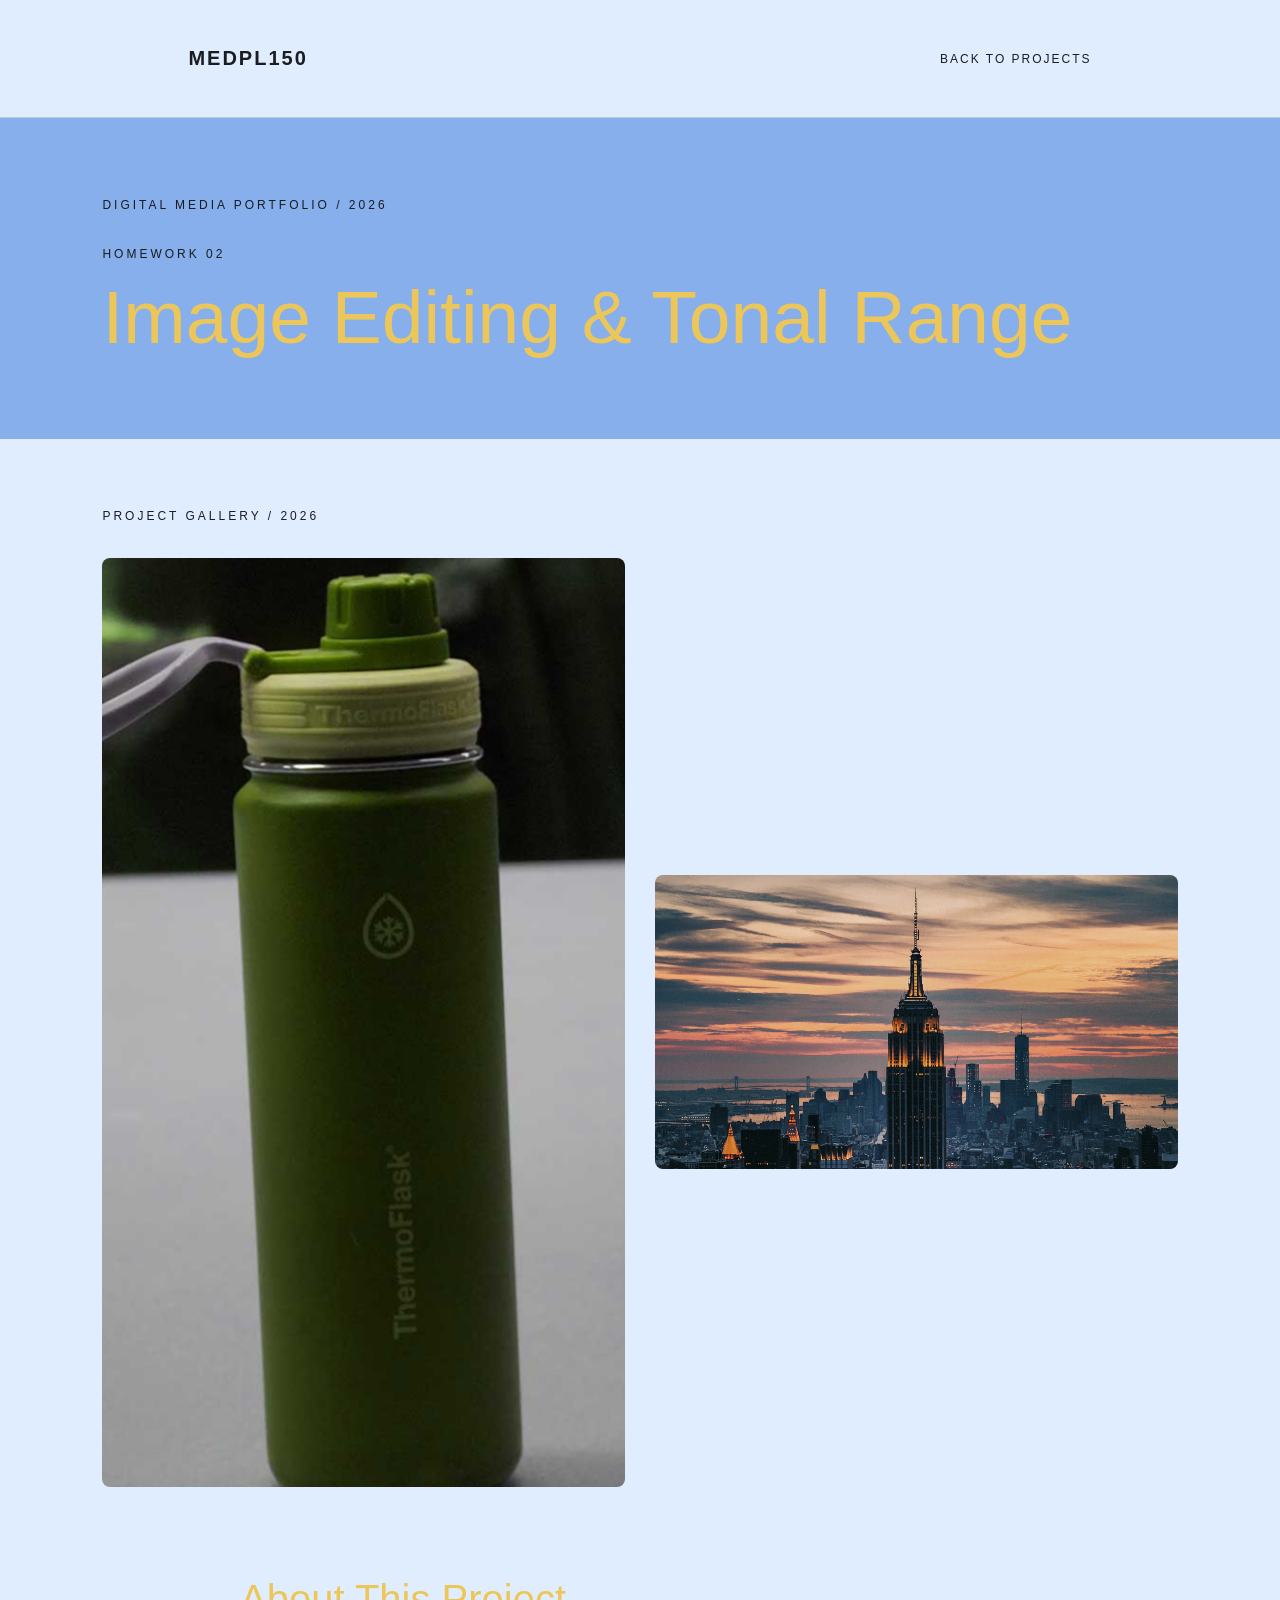
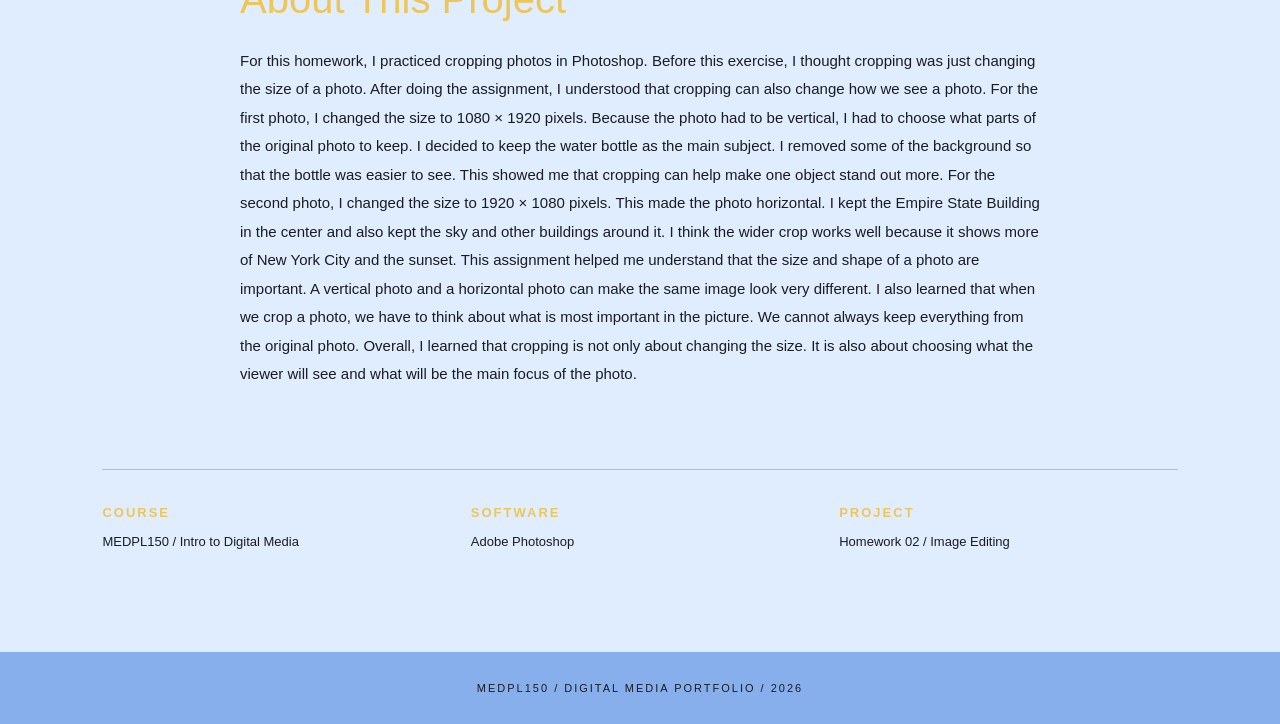
<file: hw1.html>
<!DOCTYPE html>
<html lang="en">

<head>
    <meta charset="UTF-8">
    <meta name="viewport" content="width=device-width, initial-scale=1.0">

    <title>Homework 02 | MEDPL150</title>

    <link rel="stylesheet" href="style.css">
</head>

<body>

    <!-- HEADER -->

    <header>
        <nav class="navbar">

            <a href="index.html" class="logo">MEDPL150</a>

            <a href="index.html" class="nav-link">
                BACK TO PROJECTS
            </a>

        </nav>
    </header>


    <!-- PROJECT INTRODUCTION -->

    <section class="project-hero">

        <div class="project-hero-text">

            <p class="small-heading">
                DIGITAL MEDIA PORTFOLIO / 2026
            </p>

            <p class="project-number">
                HOMEWORK 02
            </p>

            <h1>
                Image Editing & Tonal Range
            </h1>

        </div>

    </section>


    <!-- PROJECT CONTENT -->

    <main class="project-content">

        <p class="section-label">
            PROJECT GALLERY / 2026
        </p>


        <!-- PROJECT PHOTOS -->

        <div class="gallery-grid">

            <img
                src="Image A – 1920 × 1080 Crop (1).jpg"
                alt="Image A: Cropped photograph"
            >

            <img
                src="Image B – 5 × 7 Crop (1).jpg"
                alt="Image B: Cropped photograph"
            >

        </div>


        <!-- PROJECT DESCRIPTION -->

        <section class="project-description">

            <h2>About This Project</h2>

            <p>
                For this homework, I practiced cropping photos in Photoshop.
                Before this exercise, I thought cropping was just changing
                the size of a photo. After doing the assignment, I understood
                that cropping can also change how we see a photo.
                For the first photo, I changed the size to 1080 × 1920 pixels.
                Because the photo had to be vertical, I had to choose what
                parts of the original photo to keep. I decided to keep the
                water bottle as the main subject. I removed some of the
                background so that the bottle was easier to see. This showed
                me that cropping can help make one object stand out more.
        
                For the second photo, I changed the size to 1920 × 1080 pixels.
                This made the photo horizontal. I kept the Empire State
                Building in the center and also kept the sky and other
                buildings around it. I think the wider crop works well because
                it shows more of New York City and the sunset.
            
                This assignment helped me understand that the size and shape
                of a photo are important. A vertical photo and a horizontal
                photo can make the same image look very different. I also
                learned that when we crop a photo, we have to think about
                what is most important in the picture. We cannot always keep
                everything from the original photo.
        
                Overall, I learned that cropping is not only about changing
                the size. It is also about choosing what the viewer will see
                and what will be the main focus of the photo.
            </p>

        </section>


        <!-- PROJECT DETAILS -->

        <section class="project-details">

            <div>
                <h3>COURSE</h3>
                <p>MEDPL150 / Intro to Digital Media</p>
            </div>

            <div>
                <h3>SOFTWARE</h3>
                <p>Adobe Photoshop</p>
            </div>

            <div>
                <h3>PROJECT</h3>
                <p>Homework 02 / Image Editing</p>
            </div>

        </section>

    </main>


    <!-- FOOTER -->

    <footer>

        <p>MEDPL150 / DIGITAL MEDIA PORTFOLIO / 2026</p>

    </footer>

</body>
</html>
</file>
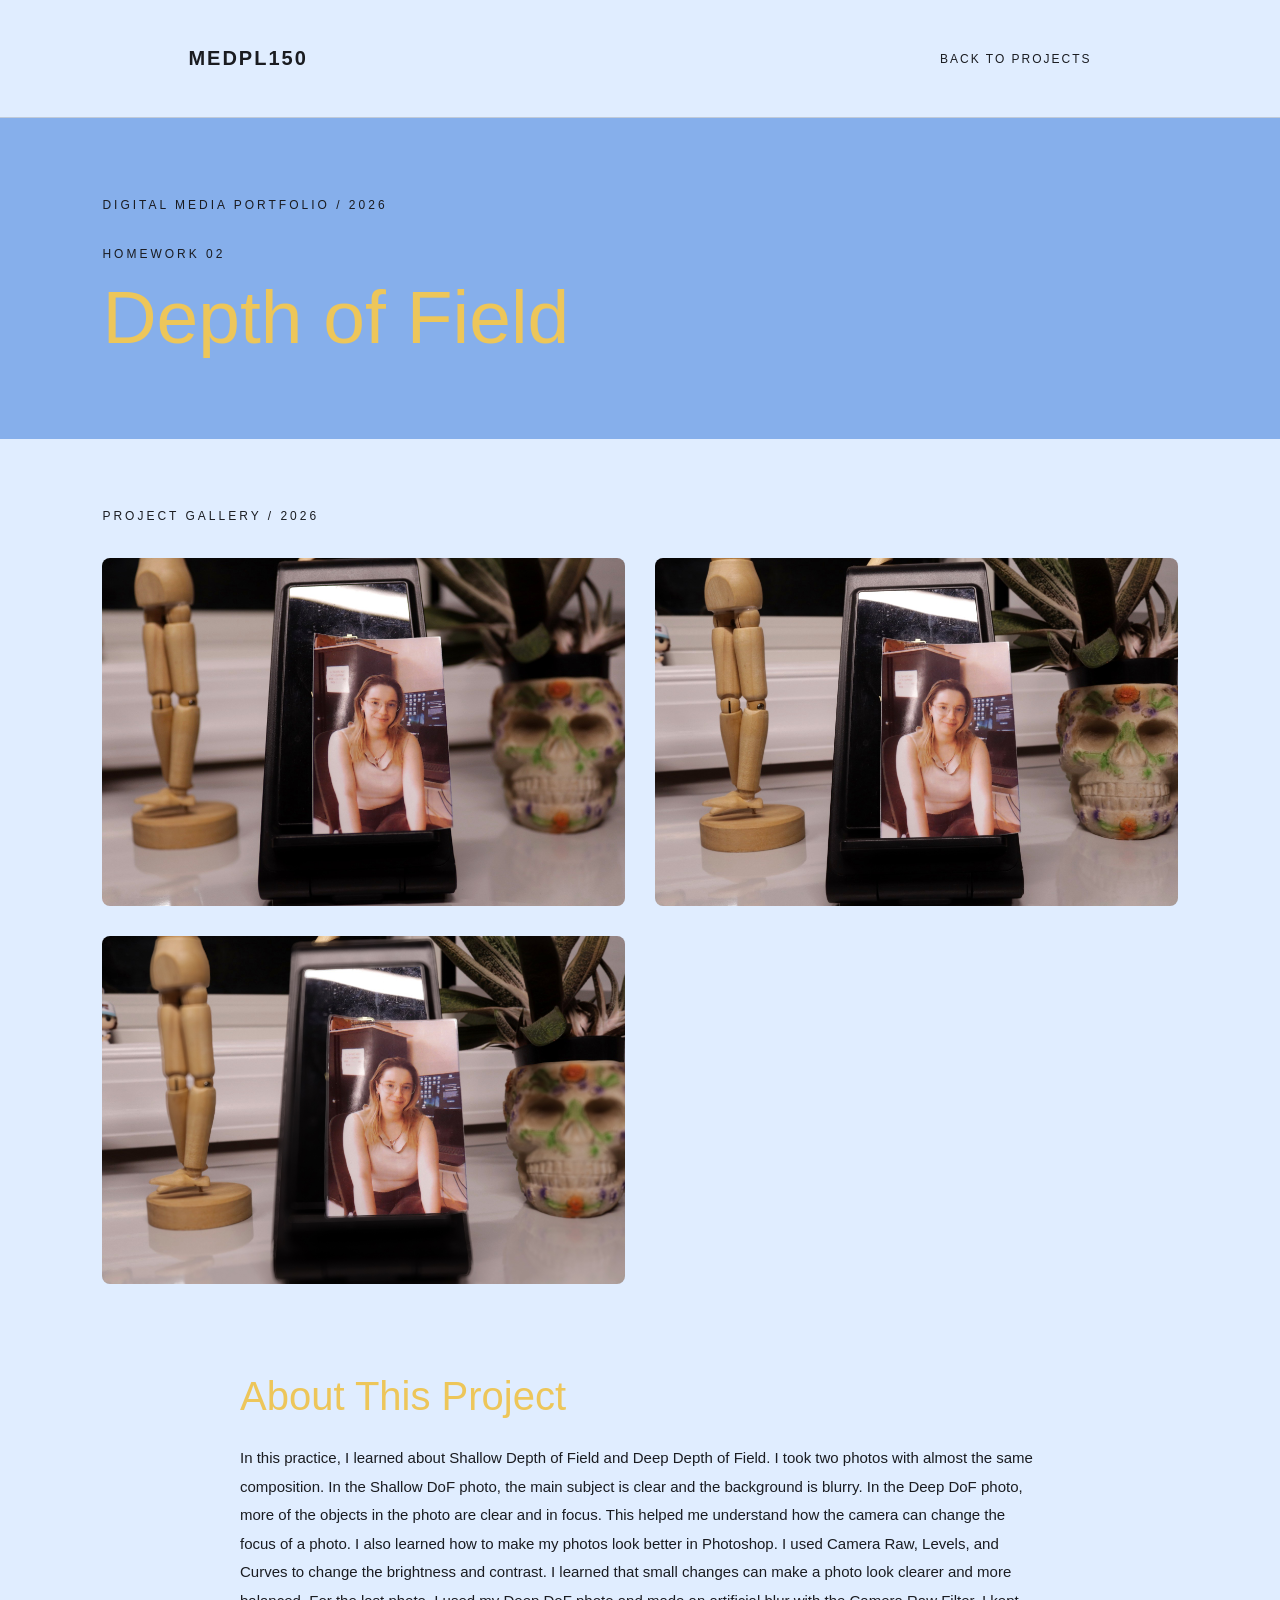
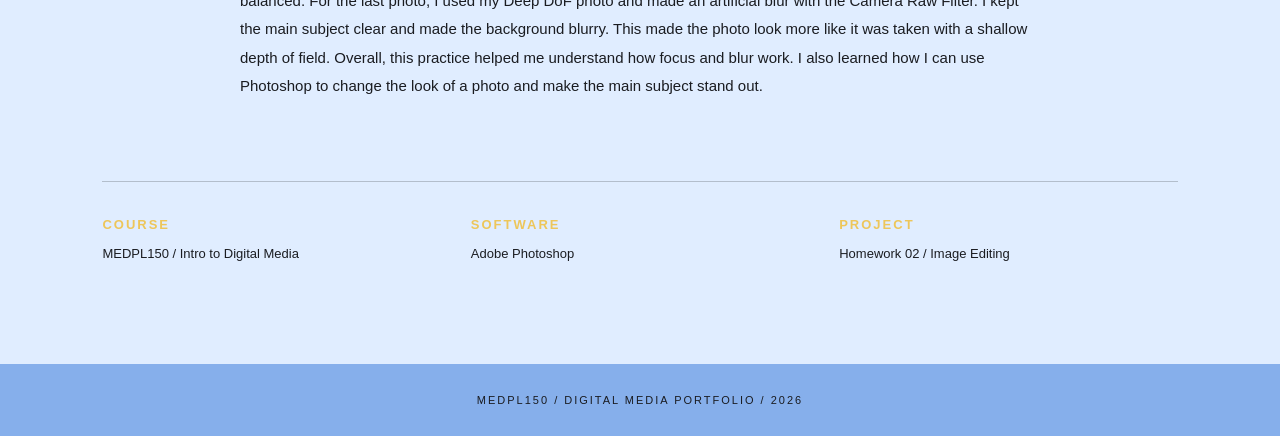
<file: hw2.html>
<!DOCTYPE html>
<html lang="en">

<head>
    <meta charset="UTF-8">
    <meta name="viewport" content="width=device-width, initial-scale=1.0">

    <title>Homework 02 | MEDPL150</title>

    <link rel="stylesheet" href="style.css">
</head>

<body>

    <!-- HEADER -->

    <header>
        <nav class="navbar">

            <a href="index.html" class="logo">MEDPL150</a>

            <a href="index.html" class="nav-link">
                BACK TO PROJECTS
            </a>

        </nav>
    </header>


    <!-- PROJECT INTRODUCTION -->

    <section class="project-hero">

        <div class="project-hero-text">

            <p class="small-heading">
                DIGITAL MEDIA PORTFOLIO / 2026
            </p>

            <p class="project-number">
                HOMEWORK 02
            </p>

            <h1>
               Depth of Field
            </h1>

        </div>

    </section>


    <!-- PROJECT CONTENT -->

    <main class="project-content">

        <p class="section-label">
            PROJECT GALLERY / 2026
        </p>


        <!-- PROJECT PHOTOS -->

        <div class="gallery-grid">

            <img
                src="Shallow_DoF_Tonal (1).jpg"
                alt="Image A: Shallow Do Tonal"
            >

            <img
                src="Deep_DoF_Tonal (1).jpg"
                alt="Deep Do Tonal"
            >
           <img
                src="Artificial Blur using Deep DoF (1).jpg"
                alt="Artificial Blur using Deep "
            >

        </div>


        <!-- PROJECT DESCRIPTION -->

        <section class="project-description">

            <h2>About This Project</h2>

            <p>
                In this practice, I learned about Shallow Depth of Field and Deep Depth of Field. I took two photos with almost the same composition. In the Shallow DoF photo, the main subject is clear and the background is blurry. In the Deep DoF photo, more of the objects in the photo are clear and in focus. This helped me understand how the camera can change the focus of a photo.

I also learned how to make my photos look better in Photoshop. I used Camera Raw, Levels, and Curves to change the brightness and contrast. I learned that small changes can make a photo look clearer and more balanced.

For the last photo, I used my Deep DoF photo and made an artificial blur with the Camera Raw Filter. I kept the main subject clear and made the background blurry. This made the photo look more like it was taken with a shallow depth of field.

Overall, this practice helped me understand how focus and blur work. I also learned how I can use Photoshop to change the look of a photo and make the main subject stand out.
            </p>

        </section>


        <!-- PROJECT DETAILS -->

        <section class="project-details">

            <div>
                <h3>COURSE</h3>
                <p>MEDPL150 / Intro to Digital Media</p>
            </div>

            <div>
                <h3>SOFTWARE</h3>
                <p>Adobe Photoshop</p>
            </div>

            <div>
                <h3>PROJECT</h3>
                <p>Homework 02 / Image Editing</p>
            </div>

        </section>

    </main>


    <!-- FOOTER -->

    <footer>

        <p>MEDPL150 / DIGITAL MEDIA PORTFOLIO / 2026</p>

    </footer>

</body>
</html>
</file>
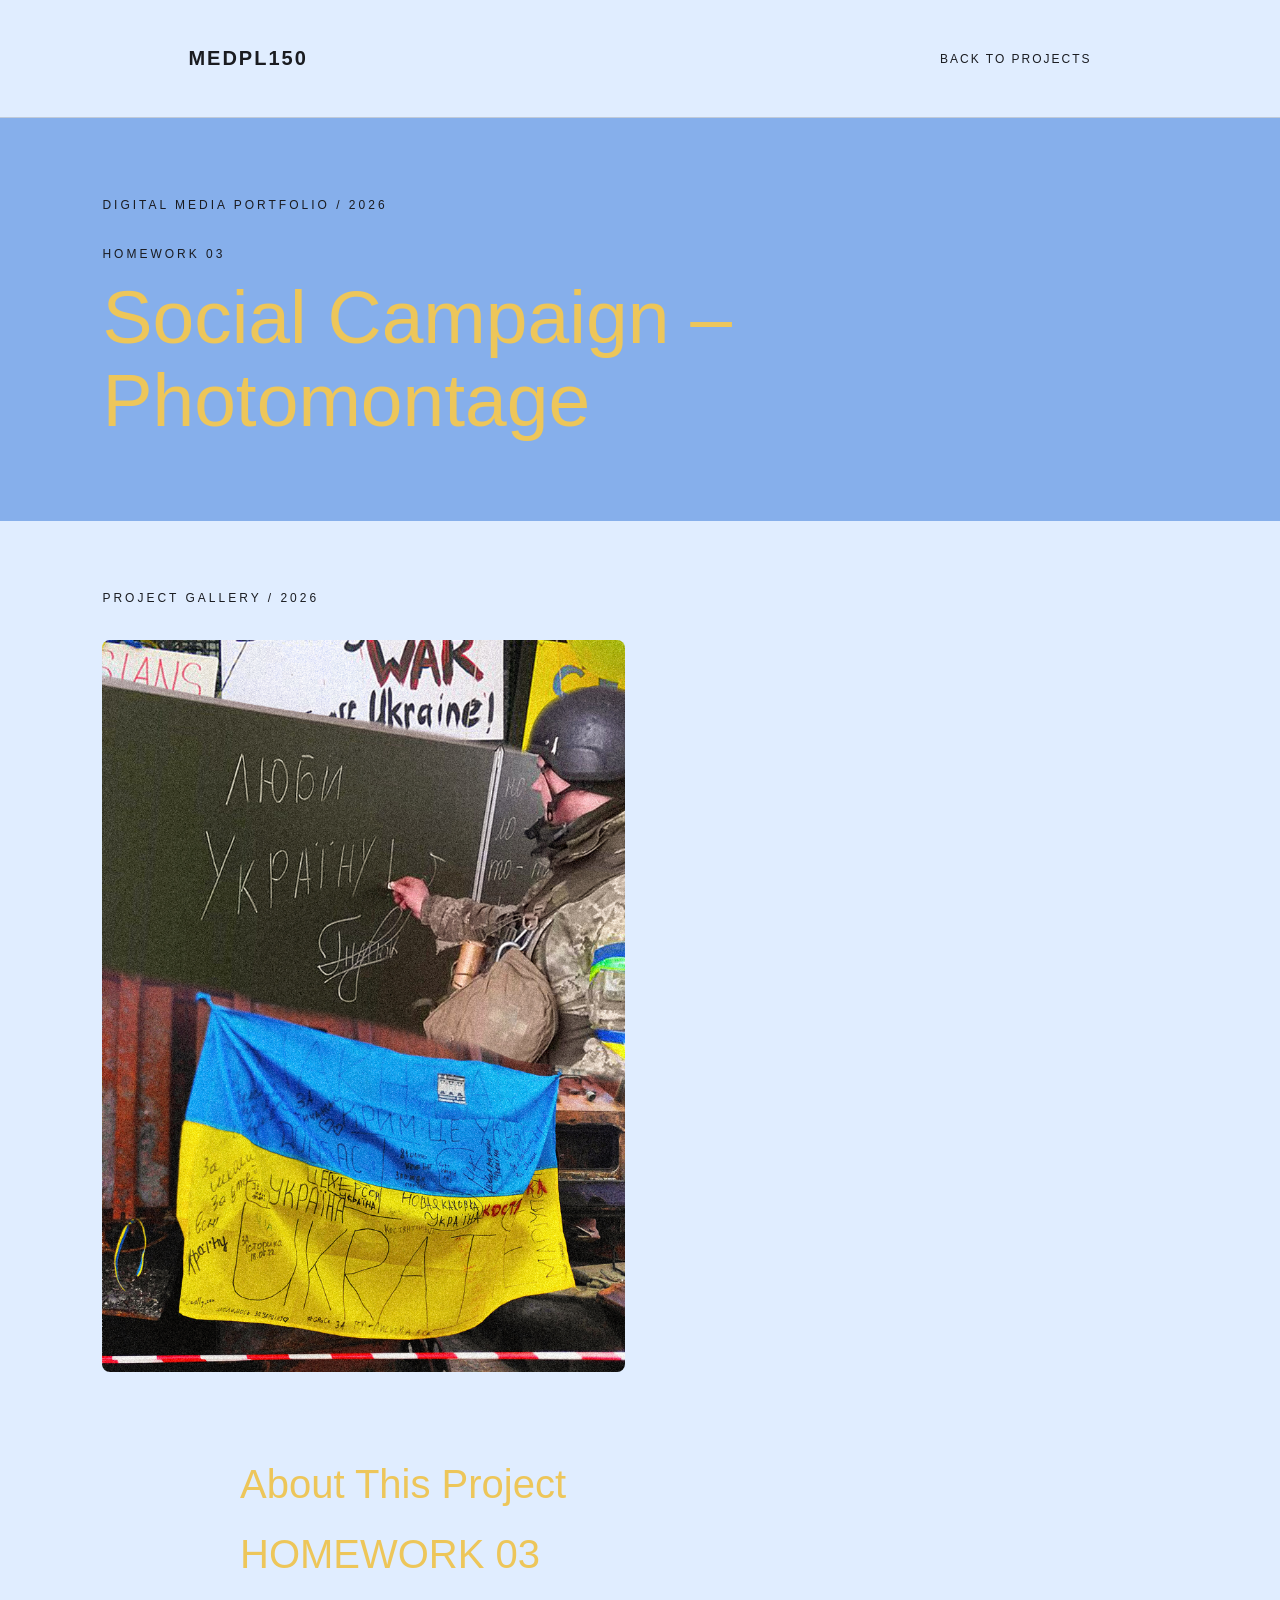
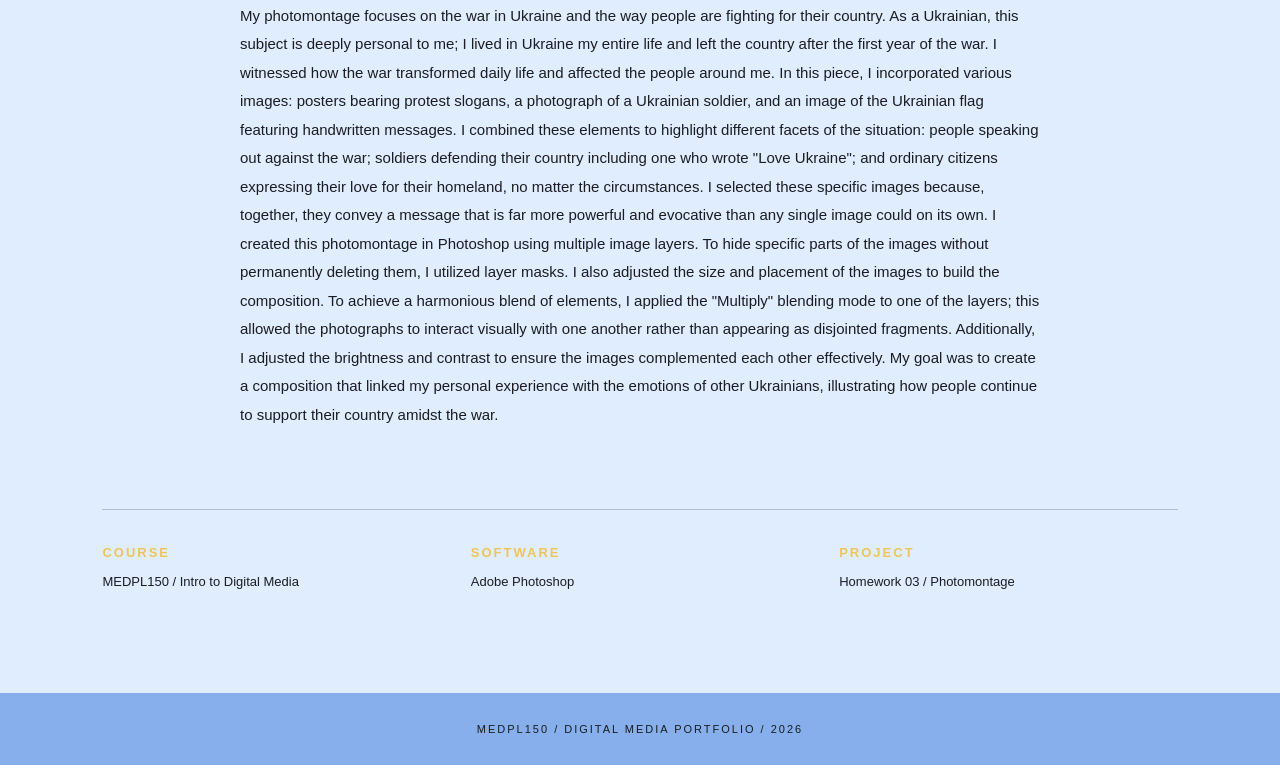
<file: hw3.html>
<!DOCTYPE html>
<html lang="en">

<head>
    <meta charset="UTF-8">
    <meta name="viewport" content="width=device-width, initial-scale=1.0">

    <title>Homework 03  | MEDPL150</title>

    <link rel="stylesheet" href="style.css">
</head>

<body>

    <!-- HEADER -->

    <header>
        <nav class="navbar">

            <a href="index.html" class="logo">MEDPL150</a>

            <a href="index.html" class="nav-link">
                BACK TO PROJECTS
            </a>

        </nav>
    </header>


    <!-- PROJECT INTRODUCTION -->

    <section class="project-hero">

        <div class="project-hero-text">

            <p class="small-heading">
                DIGITAL MEDIA PORTFOLIO / 2026
            </p>

            <p class="project-number">
                HOMEWORK 03 
            </p>

            <h1>
               Social Campaign – Photomontage
            </h1>

        </div>

    </section>


    <!-- PROJECT CONTENT -->

    <main class="project-content">

        <p class="section-label">
            PROJECT GALLERY / 2026
        </p>


        <!-- PROJECT PHOTOS -->

        <div class="gallery-grid">

          <img src="poster (2).jpg" alt="Photomontage project">

          

        </div>


        <!-- PROJECT DESCRIPTION -->

        <section class="project-description">

            <h2>About This Project</h2>
            <h2>HOMEWORK 03</h2>
            <p>
              My photomontage focuses on the war in Ukraine and the way people are fighting for their country. As a Ukrainian, this subject is deeply personal to me; I lived in Ukraine my entire life and left the country after the first year of the war. I witnessed how the war transformed daily life and affected the people around me. In this piece, I incorporated various images: posters bearing protest slogans, a photograph of a Ukrainian soldier, and an image of the Ukrainian flag featuring handwritten messages. I combined these elements to highlight different facets of the situation: people speaking out against the war; soldiers defending their country including one who wrote "Love Ukraine"; and ordinary citizens expressing their love for their homeland, no matter the circumstances. I selected these specific images because, together, they convey a message that is far more powerful and evocative than any single image could on its own.

I created this photomontage in Photoshop using multiple image layers. To hide specific parts of the images without permanently deleting them, I utilized layer masks. I also adjusted the size and placement of the images to build the composition. To achieve a harmonious blend of elements, I applied the "Multiply" blending mode to one of the layers; this allowed the photographs to interact visually with one another rather than appearing as disjointed fragments. Additionally, I adjusted the brightness and contrast to ensure the images complemented each other effectively. My goal was to create a composition that linked my personal experience with the emotions of other Ukrainians, illustrating how people continue to support their country amidst the war.
            </p>
       
        </section>


        <!-- PROJECT DETAILS -->

        <section class="project-details">

            <div>
                <h3>COURSE</h3>
                <p>MEDPL150 / Intro to Digital Media</p>
            </div>

            <div>
                <h3>SOFTWARE</h3>
                <p>Adobe Photoshop</p>
            </div>

            <div>
                <h3>PROJECT</h3>
                <p>Homework 03 / Photomontage</p>
            </div>

        </section>

    </main>


    <!-- FOOTER -->

    <footer>

        <p>MEDPL150 / DIGITAL MEDIA PORTFOLIO / 2026</p>

    </footer>

</body>
</html>
</file>
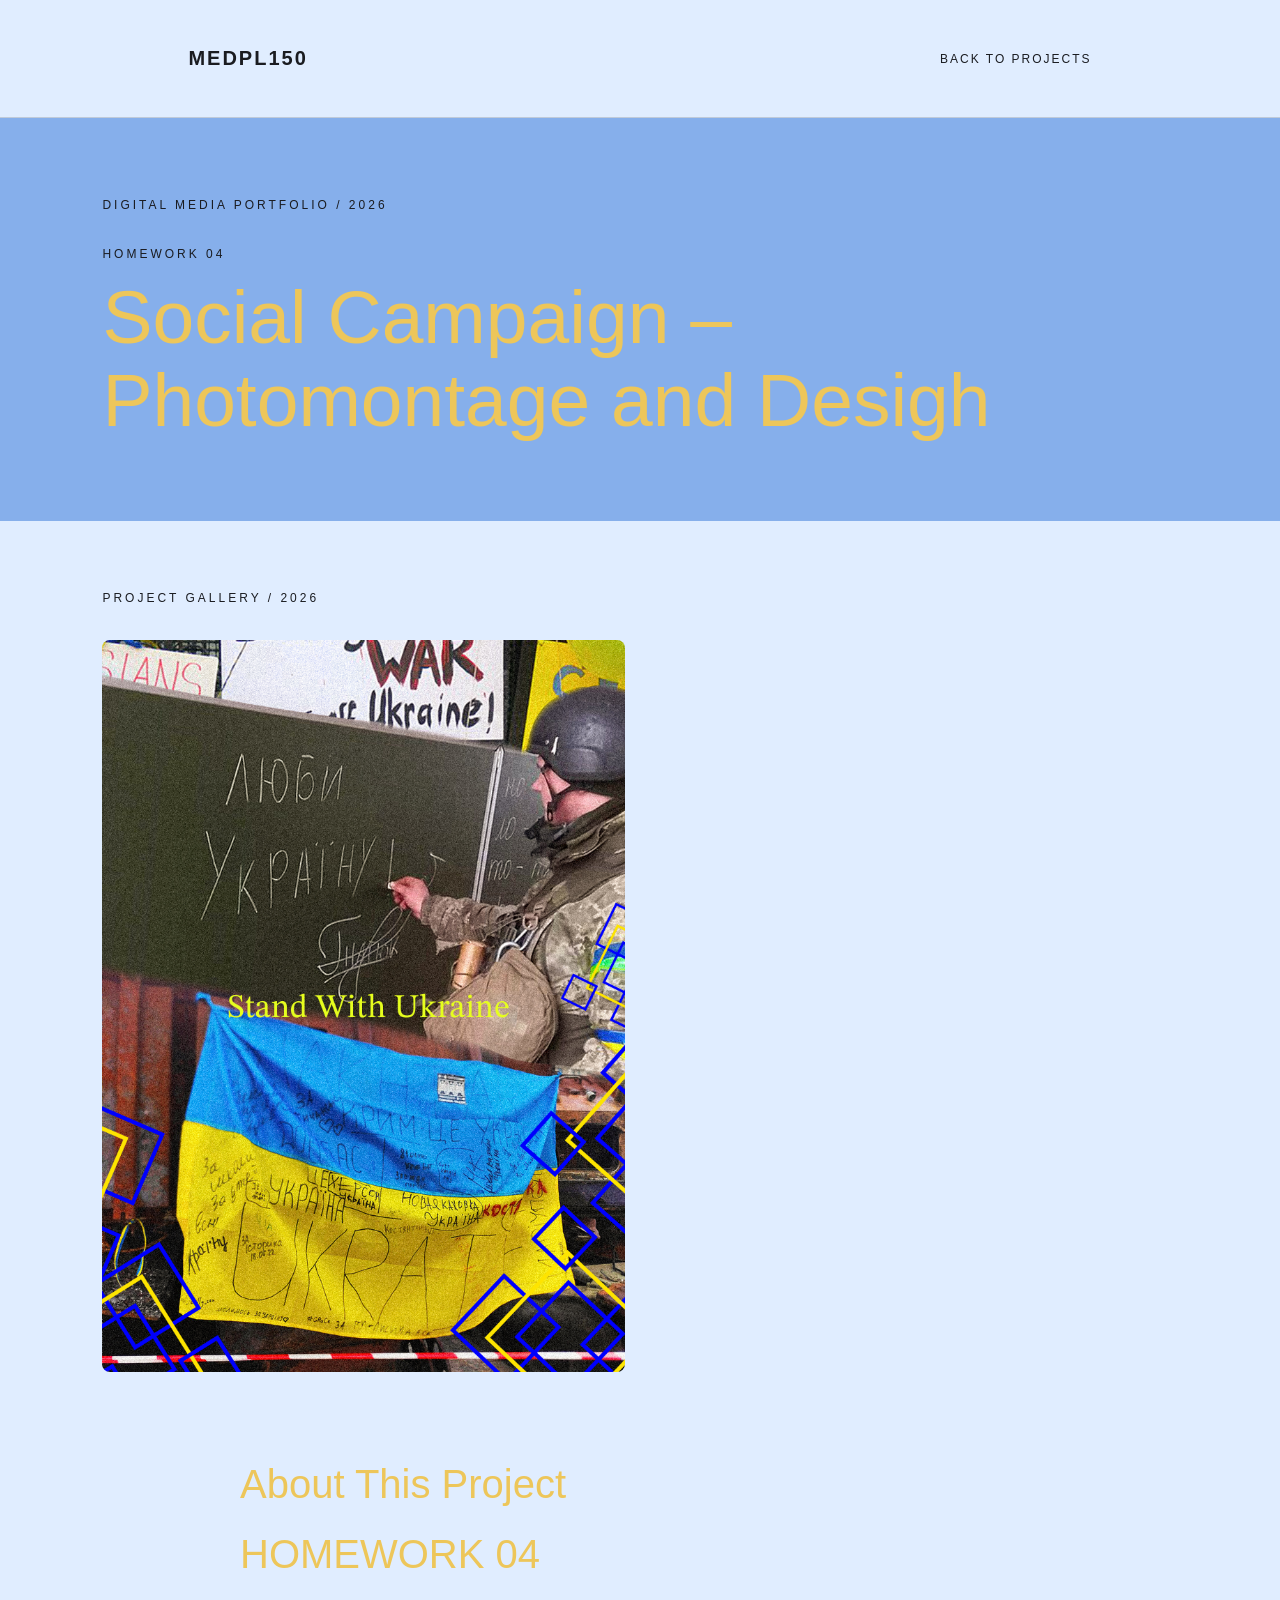
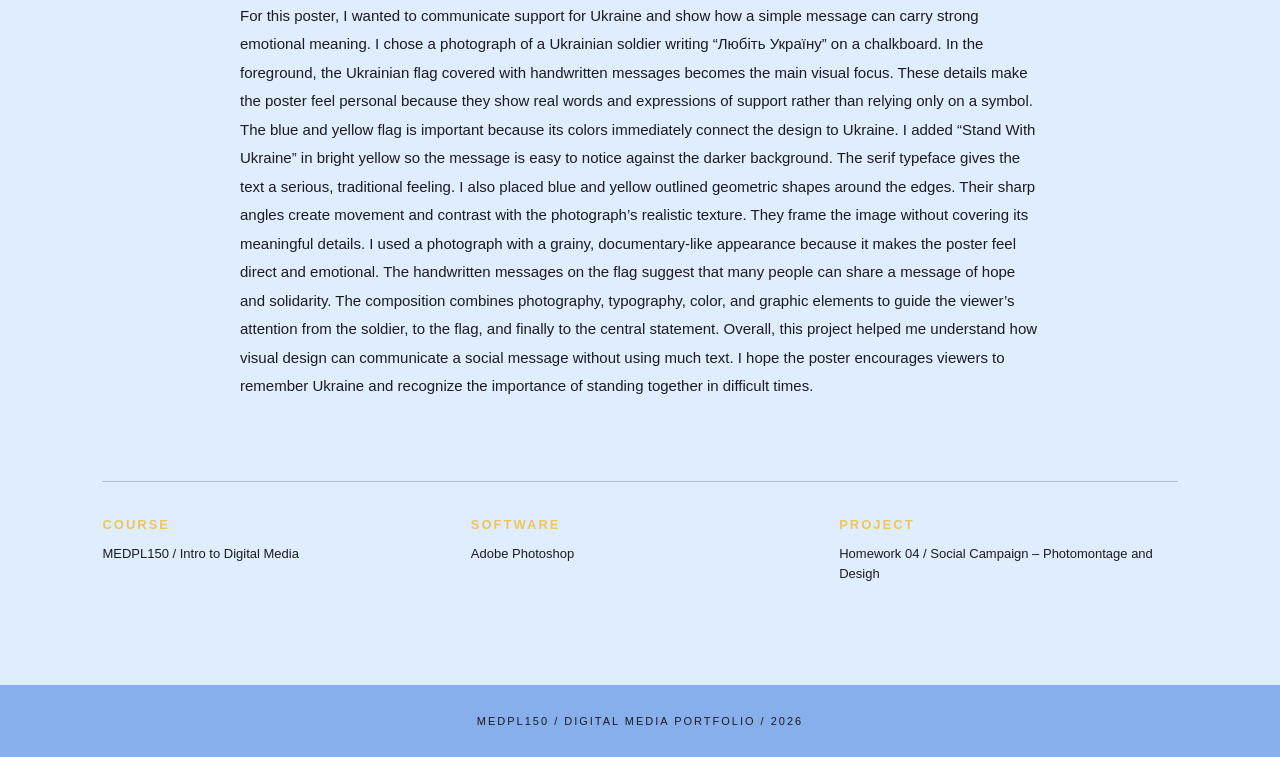
<file: hw4.html>
<!DOCTYPE html>
<html lang="en">

<head>
    <meta charset="UTF-8">
    <meta name="viewport" content="width=device-width, initial-scale=1.0">

    <title>Homework 04 | MEDPL150</title>

    <link rel="stylesheet" href="style.css">
</head>

<body>

    <!-- HEADER -->

    <header>
        <nav class="navbar">

            <a href="index.html" class="logo">MEDPL150</a>

            <a href="index.html" class="nav-link">
                BACK TO PROJECTS
            </a>

        </nav>
    </header>


    <!-- PROJECT INTRODUCTION -->

    <section class="project-hero">

        <div class="project-hero-text">

            <p class="small-heading">
                DIGITAL MEDIA PORTFOLIO / 2026
            </p>

            <p class="project-number">
                HOMEWORK  04
            </p>

            <h1>
               Social Campaign – Photomontage and Desigh
            </h1>

        </div>

    </section>


    <!-- PROJECT CONTENT -->

    <main class="project-content">

        <p class="section-label">
            PROJECT GALLERY / 2026
        </p>


        <!-- PROJECT PHOTOS -->

        <div class="gallery-grid">

         
            <img
                src="poster desing (1).jpg"
                alt="Poster Desing"
            >
          

        </div>


        <!-- PROJECT DESCRIPTION -->

        <section class="project-description">

            <h2>About This Project</h2>
          
           <h2>HOMEWORK 04</h2>
 <p>
              For this poster, I wanted to communicate support for Ukraine and show how a simple message can carry strong emotional meaning. I chose a photograph of a Ukrainian soldier writing “Любіть Україну” on a chalkboard. In the foreground, the Ukrainian flag covered with handwritten messages becomes the main visual focus. These details make the poster feel personal because they show real words and expressions of support rather than relying only on a symbol.

The blue and yellow flag is important because its colors immediately connect the design to Ukraine. I added “Stand With Ukraine” in bright yellow so the message is easy to notice against the darker background. The serif typeface gives the text a serious, traditional feeling. I also placed blue and yellow outlined geometric shapes around the edges. Their sharp angles create movement and contrast with the photograph’s realistic texture. They frame the image without covering its meaningful details.

I used a photograph with a grainy, documentary-like appearance because it makes the poster feel direct and emotional. The handwritten messages on the flag suggest that many people can share a message of hope and solidarity. The composition combines photography, typography, color, and graphic elements to guide the viewer’s attention from the soldier, to the flag, and finally to the central statement.

Overall, this project helped me understand how visual design can communicate a social message without using much text. I hope the poster encourages viewers to remember Ukraine and recognize the importance of standing together in difficult times.
            </p>
        </section>


        <!-- PROJECT DETAILS -->

        <section class="project-details">

            <div>
                <h3>COURSE</h3>
                <p>MEDPL150 / Intro to Digital Media</p>
            </div>

            <div>
                <h3>SOFTWARE</h3>
                <p>Adobe Photoshop</p>
            </div>

            <div>
                <h3>PROJECT</h3>
                <p>Homework 04 / Social Campaign – Photomontage and Desigh</p>
            </div>

        </section>

    </main>


    <!-- FOOTER -->

    <footer>

        <p>MEDPL150 / DIGITAL MEDIA PORTFOLIO / 2026</p>

    </footer>

</body>
</html>
</file>
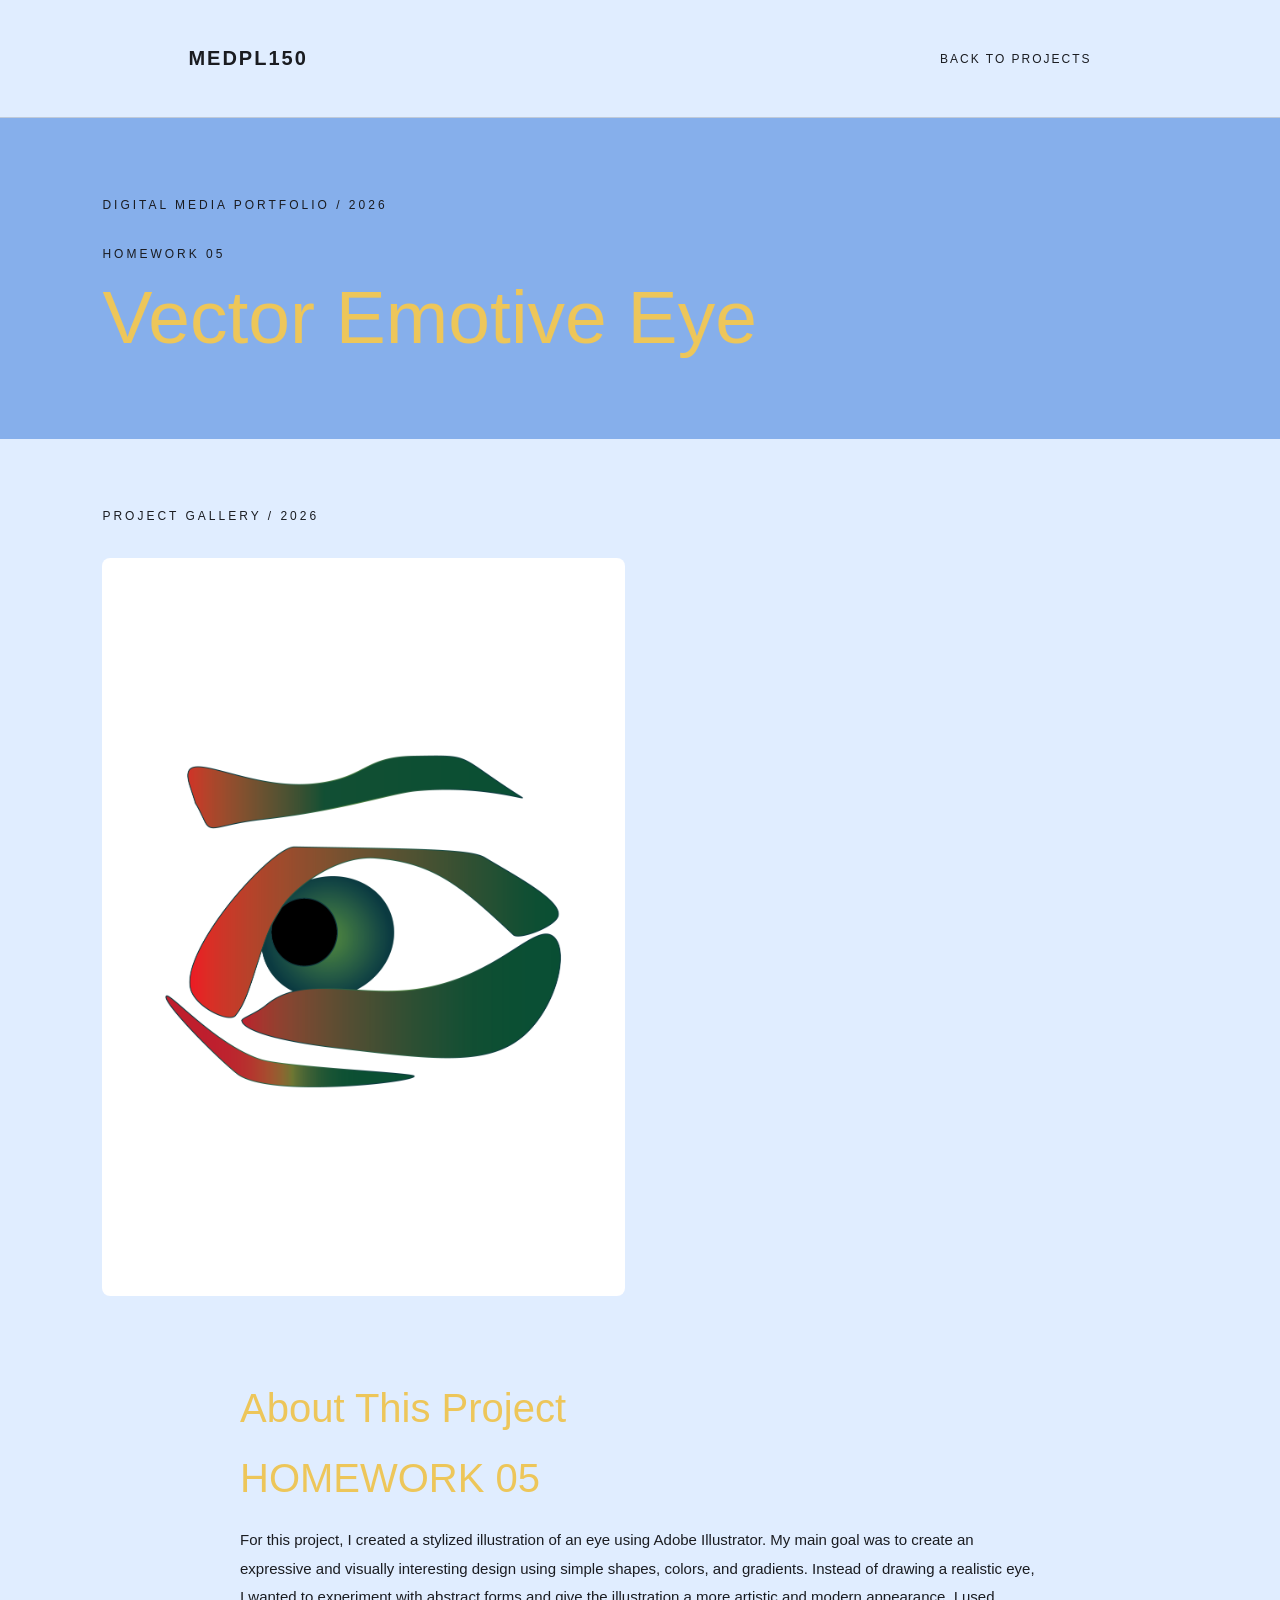
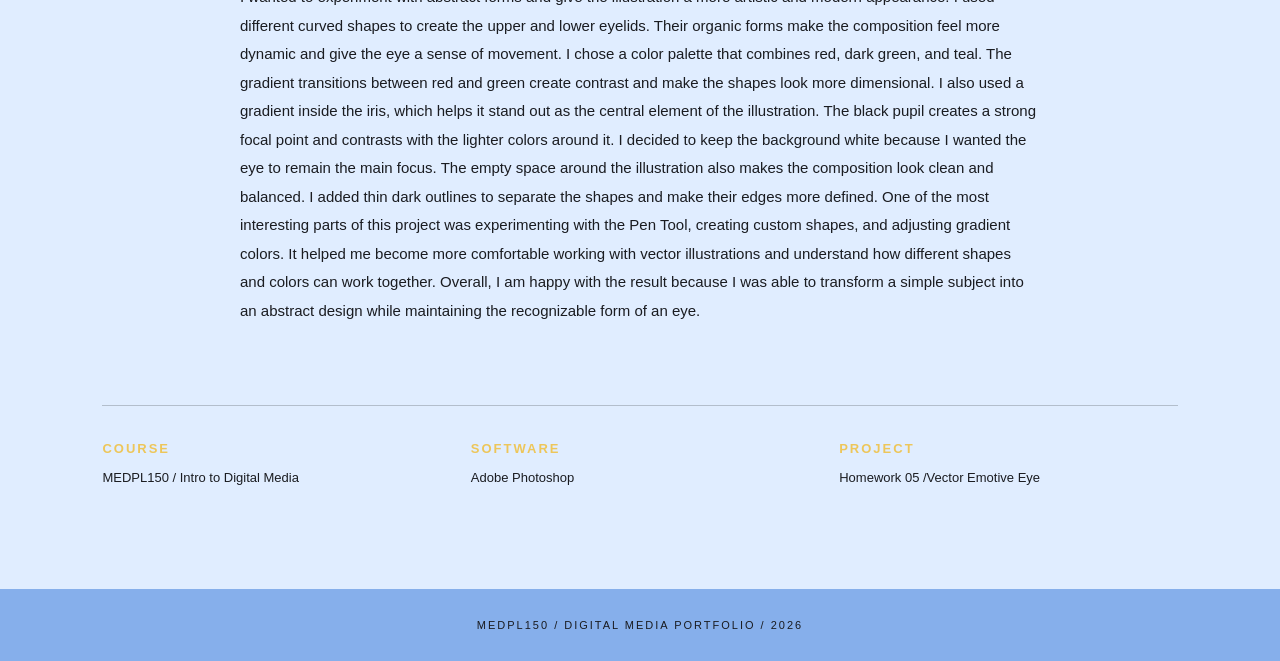
<file: hw5.html>
<!DOCTYPE html>
<html lang="en">

<head>
    <meta charset="UTF-8">
    <meta name="viewport" content="width=device-width, initial-scale=1.0">

    <title>Homework 05 | MEDPL150</title>

    <link rel="stylesheet" href="style.css">
</head>

<body>

    <!-- HEADER -->

    <header>
        <nav class="navbar">

            <a href="index.html" class="logo">MEDPL150</a>

            <a href="index.html" class="nav-link">
                BACK TO PROJECTS
            </a>

        </nav>
    </header>


    <!-- PROJECT INTRODUCTION -->

    <section class="project-hero">

        <div class="project-hero-text">

            <p class="small-heading">
                DIGITAL MEDIA PORTFOLIO / 2026
            </p>

            <p class="project-number">
                HOMEWORK  05
            </p>

            <h1>
              Vector Emotive Eye
            </h1>

        </div>

    </section>


    <!-- PROJECT CONTENT -->

    <main class="project-content">

        <p class="section-label">
            PROJECT GALLERY / 2026
        </p>


        <!-- PROJECT PHOTOS -->

        <div class="gallery-grid">

         
            <img
                src="eye (1).png"
                alt="Poster Desing"
            >
          

        </div>


        <!-- PROJECT DESCRIPTION -->

        <section class="project-description">

            <h2>About This Project</h2>
          
           <h2>HOMEWORK 05</h2>
 <p>
              For this project, I created a stylized illustration of an eye using Adobe Illustrator. My main goal was to create an expressive and visually interesting design using simple shapes, colors, and gradients. Instead of drawing a realistic eye, I wanted to experiment with abstract forms and give the illustration a more artistic and modern appearance.

I used different curved shapes to create the upper and lower eyelids. Their organic forms make the composition feel more dynamic and give the eye a sense of movement. I chose a color palette that combines red, dark green, and teal. The gradient transitions between red and green create contrast and make the shapes look more dimensional. I also used a gradient inside the iris, which helps it stand out as the central element of the illustration. The black pupil creates a strong focal point and contrasts with the lighter colors around it.

I decided to keep the background white because I wanted the eye to remain the main focus. The empty space around the illustration also makes the composition look clean and balanced. I added thin dark outlines to separate the shapes and make their edges more defined.

One of the most interesting parts of this project was experimenting with the Pen Tool, creating custom shapes, and adjusting gradient colors. It helped me become more comfortable working with vector illustrations and understand how different shapes and colors can work together.

Overall, I am happy with the result because I was able to transform a simple subject into an abstract design while maintaining the recognizable form of an eye.
            </p>
        </section>


        <!-- PROJECT DETAILS -->

        <section class="project-details">

            <div>
                <h3>COURSE</h3>
                <p>MEDPL150 / Intro to Digital Media</p>
            </div>

            <div>
                <h3>SOFTWARE</h3>
                <p>Adobe Photoshop</p>
            </div>

            <div>
                <h3>PROJECT</h3>
                <p>Homework 05 /Vector Emotive Eye</p>
            </div>

        </section>

    </main>


    <!-- FOOTER -->

    <footer>

        <p>MEDPL150 / DIGITAL MEDIA PORTFOLIO / 2026</p>

    </footer>

</body>
</html>
</file>
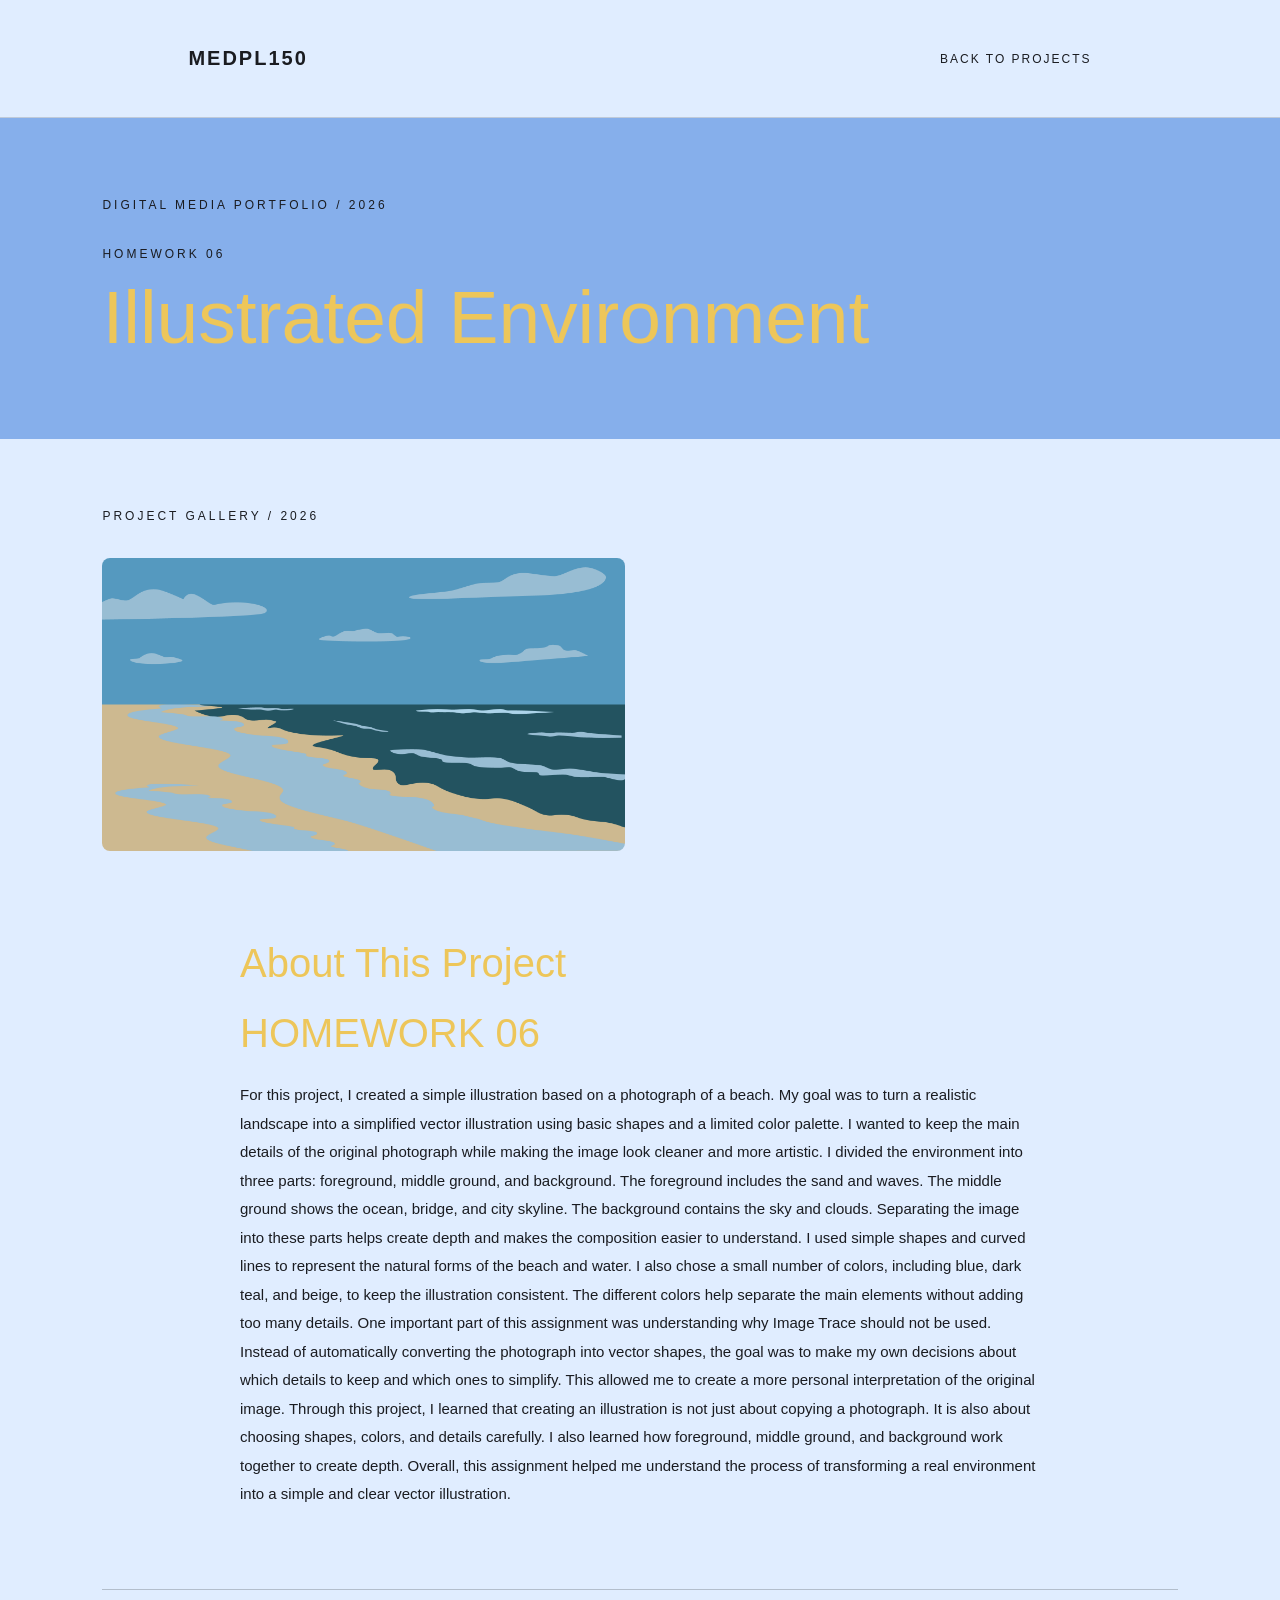
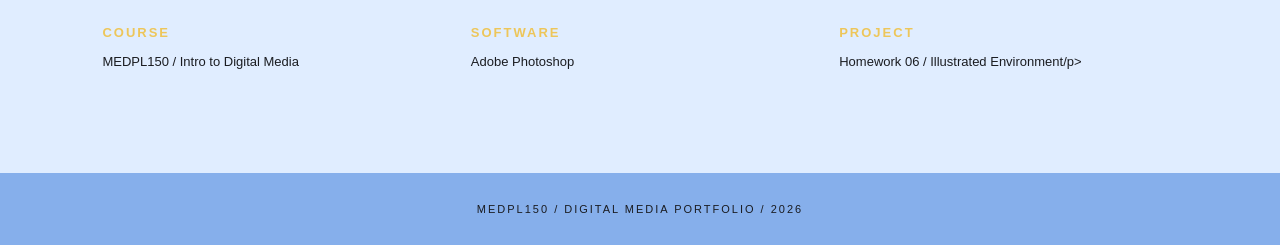
<file: hw6.html>
<!DOCTYPE html>
<html lang="en">

<head>
    <meta charset="UTF-8">
    <meta name="viewport" content="width=device-width, initial-scale=1.0">

    <title>Homework 06 | MEDPL150</title>

    <link rel="stylesheet" href="style.css">
</head>

<body>

    <!-- HEADER -->

    <header>
        <nav class="navbar">

            <a href="index.html" class="logo">MEDPL150</a>

            <a href="index.html" class="nav-link">
                BACK TO PROJECTS
            </a>

        </nav>
    </header>


    <!-- PROJECT INTRODUCTION -->

    <section class="project-hero">

        <div class="project-hero-text">

            <p class="small-heading">
                DIGITAL MEDIA PORTFOLIO / 2026
            </p>

            <p class="project-number">
                HOMEWORK  06
            </p>

            <h1>
           Illustrated Environment
            </h1>

        </div>

    </section>


    <!-- PROJECT CONTENT -->

    <main class="project-content">

        <p class="section-label">
            PROJECT GALLERY / 2026
        </p>


        <!-- PROJECT PHOTOS -->

        <div class="gallery-grid">

         
        <img src="homework 6 (1).png" alt="Illustrated environment">
          

        </div>


        <!-- PROJECT DESCRIPTION -->

        <section class="project-description">

            <h2>About This Project</h2>
          
           <h2>HOMEWORK 06</h2>
 <p>
             For this project, I created a simple illustration based on a photograph of a beach. My goal was to turn a realistic landscape into a simplified vector illustration using basic shapes and a limited color palette. I wanted to keep the main details of the original photograph while making the image look cleaner and more artistic.

I divided the environment into three parts: foreground, middle ground, and background. The foreground includes the sand and waves. The middle ground shows the ocean, bridge, and city skyline. The background contains the sky and clouds. Separating the image into these parts helps create depth and makes the composition easier to understand.

I used simple shapes and curved lines to represent the natural forms of the beach and water. I also chose a small number of colors, including blue, dark teal, and beige, to keep the illustration consistent. The different colors help separate the main elements without adding too many details.

One important part of this assignment was understanding why Image Trace should not be used. Instead of automatically converting the photograph into vector shapes, the goal was to make my own decisions about which details to keep and which ones to simplify. This allowed me to create a more personal interpretation of the original image.

Through this project, I learned that creating an illustration is not just about copying a photograph. It is also about choosing shapes, colors, and details carefully. I also learned how foreground, middle ground, and background work together to create depth. Overall, this assignment helped me understand the process of transforming a real environment into a simple and clear vector illustration.
            </p>
        </section>


        <!-- PROJECT DETAILS -->

        <section class="project-details">

            <div>
                <h3>COURSE</h3>
                <p>MEDPL150 / Intro to Digital Media</p>
            </div>

            <div>
                <h3>SOFTWARE</h3>
                <p>Adobe Photoshop</p>
            </div>

            <div>
                <h3>PROJECT</h3>
                <p>Homework 06 /  Illustrated Environment/p>
            </div>

        </section>

    </main>


    <!-- FOOTER -->

    <footer>

        <p>MEDPL150 / DIGITAL MEDIA PORTFOLIO / 2026</p>

    </footer>

</body>
</html>
</file>
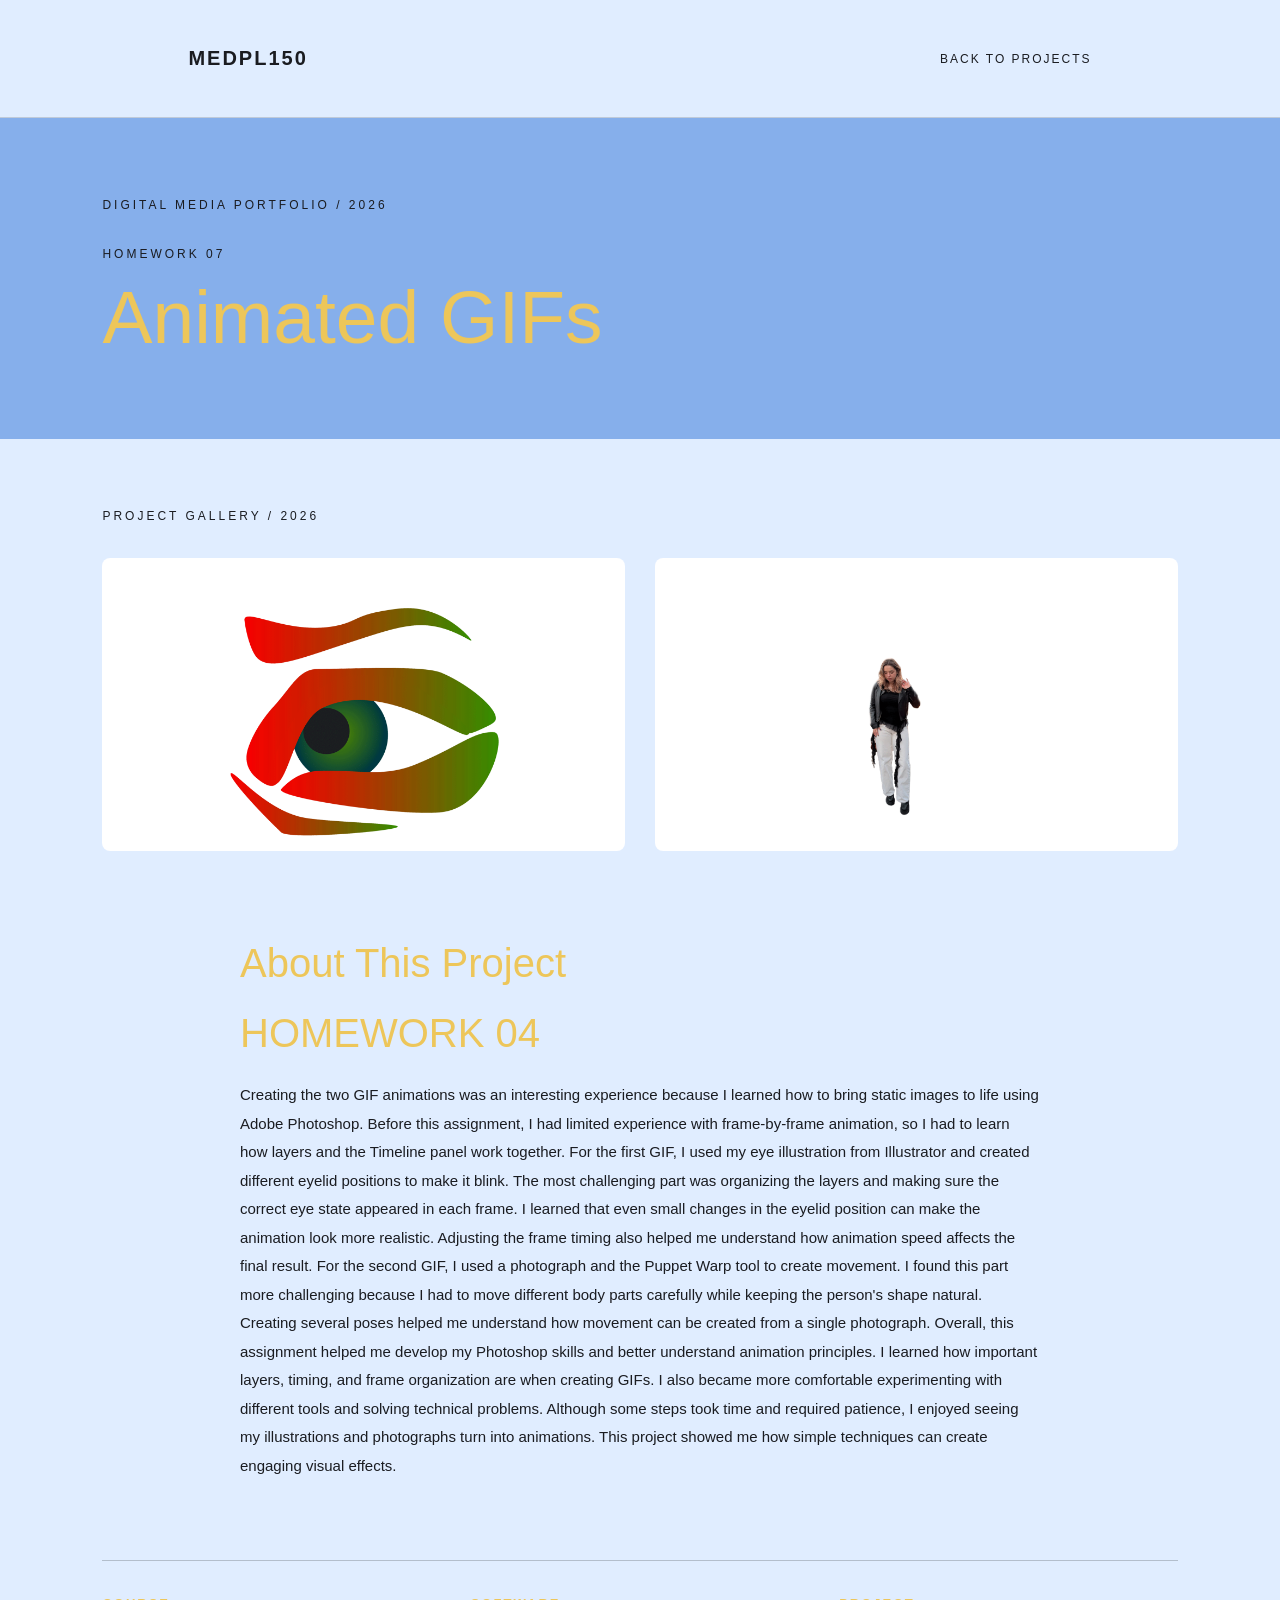
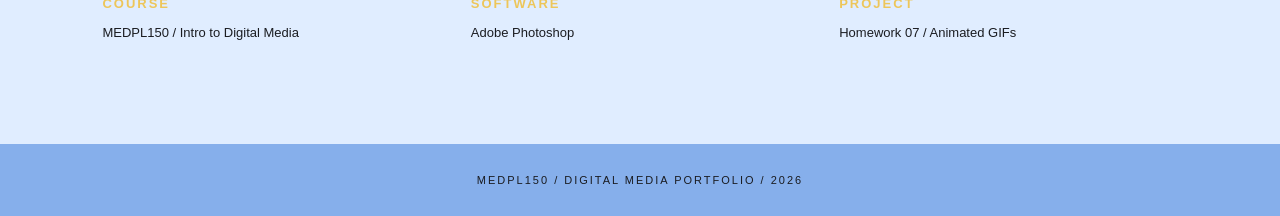
<file: hw7.html>
<!DOCTYPE html>
<html lang="en">

<head>
    <meta charset="UTF-8">
    <meta name="viewport" content="width=device-width, initial-scale=1.0">

    <title>Homework 07 | MEDPL150</title>

    <link rel="stylesheet" href="style.css">
</head>

<body>

    <!-- HEADER -->

    <header>
        <nav class="navbar">

            <a href="index.html" class="logo">MEDPL150</a>

            <a href="index.html" class="nav-link">
                BACK TO PROJECTS
            </a>

        </nav>
    </header>


    <!-- PROJECT INTRODUCTION -->

    <section class="project-hero">

        <div class="project-hero-text">

            <p class="small-heading">
                DIGITAL MEDIA PORTFOLIO / 2026
            </p>

            <p class="project-number">
                HOMEWORK  07
            </p>

            <h1>
               Animated GIFs
            </h1>

        </div>

    </section>


    <!-- PROJECT CONTENT -->

    <main class="project-content">

        <p class="section-label">
            PROJECT GALLERY / 2026
        </p>


        <!-- PROJECT PHOTOS -->

        <div class="gallery-grid">

         
            <img
                src="eyeblink.gif"
                alt="eyeblink"
            >
           <img
                src="dance.gif"
                alt="dance"
            >

        </div>


        <!-- PROJECT DESCRIPTION -->

        <section class="project-description">

            <h2>About This Project</h2>
          
           <h2>HOMEWORK 04</h2>
 <p>
             Creating the two GIF animations was an interesting experience because I learned how to bring static images to life using Adobe Photoshop. Before this assignment, I had limited experience with frame-by-frame animation, so I had to learn how layers and the Timeline panel work together.

For the first GIF, I used my eye illustration from Illustrator and created different eyelid positions to make it blink. The most challenging part was organizing the layers and making sure the correct eye state appeared in each frame. I learned that even small changes in the eyelid position can make the animation look more realistic. Adjusting the frame timing also helped me understand how animation speed affects the final result.

For the second GIF, I used a photograph and the Puppet Warp tool to create movement. I found this part more challenging because I had to move different body parts carefully while keeping the person's shape natural. Creating several poses helped me understand how movement can be created from a single photograph.

Overall, this assignment helped me develop my Photoshop skills and better understand animation principles. I learned how important layers, timing, and frame organization are when creating GIFs. I also became more comfortable experimenting with different tools and solving technical problems. Although some steps took time and required patience, I enjoyed seeing my illustrations and photographs turn into animations. This project showed me how simple techniques can create engaging visual effects.
            </p>
        </section>


        <!-- PROJECT DETAILS -->

        <section class="project-details">

            <div>
                <h3>COURSE</h3>
                <p>MEDPL150 / Intro to Digital Media</p>
            </div>

            <div>
                <h3>SOFTWARE</h3>
                <p>Adobe Photoshop</p>
            </div>

            <div>
                <h3>PROJECT</h3>
                <p>Homework 07 /  Animated GIFs</p>
            </div>

        </section>

    </main>


    <!-- FOOTER -->

    <footer>

        <p>MEDPL150 / DIGITAL MEDIA PORTFOLIO / 2026</p>

    </footer>

</body>
</html>
</file>
<file: style.css>
/* GENERAL SETTINGS */

* {
    margin: 0;
    padding: 0;
    box-sizing: border-box;
}

html {
    scroll-behavior: smooth;
}

body {
    font-family: Arial, Helvetica, sans-serif;
    background: #E0EDFF;
    color: #1A1C21;
}

/* HEADER */

header {
    padding: 22px 8%;
    background: #E0EDFF;
    position: sticky;
    top: 0;
    z-index: 100;
    border-bottom: 1px solid rgba(0, 0, 0, 0.15);
}

.navbar {
    display: flex;
    justify-content: space-between;
    align-items: center;
}

.logo {
    font-size: 16px;
    font-weight: bold;
    letter-spacing: 3px;
    text-decoration: none;
    color: #1A1C21;
    transition: 0.3s;
}

.nav-link {
    text-decoration: none;
    font-size: 12px;
    letter-spacing: 2px;
    color: #1A1C21;
    transition: 0.3s;
}

/* ALL HOVER EFFECTS */

.logo:hover,
.nav-link:hover {
    color: #EDFCC5;
}

/* HERO SECTION */

.hero {
    min-height: 75vh;
    padding: 60px 8%;
    background: #86AFEB;

    display: flex;
    flex-direction: row;
    align-items: center;
    justify-content: space-between;
    gap: 60px;
}

.hero-text {
    flex: 1;
    display: flex;
    flex-direction: column;
    justify-content: center;
}

.small-heading {
    color: #EDC65A;
    font-size: 11px;
    letter-spacing: 4px;
    margin-bottom: 25px;
}

.hero h1 {
    font-size: clamp(50px, 7vw, 100px);
    font-weight: 500;
    line-height: 0.95;
    margin-bottom: 30px;
    color: #1A1C21;
}

.hero-description {
    max-width: 450px;
    color: #1A1C21;
    font-size: 16px;
    line-height: 1.8;
}

/* PROFILE PHOTO */

.hero-image {
    flex: 0 0 35%;
    max-width: 400px;
}

.hero-image img {
    width: 100%;
    height: 450px;
    object-fit: cover;
    object-position: center;
    display: block;
    border-radius: 8px;
    transition: 0.4s;
}

.hero-image img:hover {
    opacity: 0.85;
}

/* PORTFOLIO SECTION */

.portfolio {
    padding: 100px 8%;
    background: #E0EDFF;
}

.portfolio-heading {
    margin-bottom: 50px;
}

.section-label {
    color:#EDC65A
    font-size: 11px;
    letter-spacing: 4px;
    margin-bottom: 25px;
}

.portfolio-heading h2 {
    font-size: 45px;
    font-weight: 500;
    color: #1A1C21;
}

/* PROJECT GRID */

.project-grid {
    display: grid;
    grid-template-columns: repeat(3, 1fr);
    gap: 45px 25px;
}

.project-card {
    text-decoration: none;
    color: #1A1C21;
    display: block;
}

.project-card img {
    width: 100%;
    height: 300px;
    object-fit: cover;
    display: block;
    background: #E0EDFF;
    transition: 0.4s;
}

.project-card:hover img {
    transform: scale(0.98);
    opacity: 0.85;
}

.card-info {
    padding-top: 18px;
}

.card-info span {
    font-size: 10px;
    color: #1A1C21;
    letter-spacing: 2px;
    transition: 0.3s;
}

.card-info h3 {
    font-size: 21px;
    font-weight: 500;
    margin: 8px 0;
    color: #1A1C21;
    transition: 0.3s;
}

.card-info p {
    color: #1A1C21;
    font-size: 12px;
}

.project-card:hover h3,
.project-card:hover span {
    color: #EDFCC5;
}

/* FOOTER */

footer {
    padding: 30px;
    text-align: center;
    background: #E0EDFF;
    color: #1A1C21;
    font-size: 11px;
    letter-spacing: 2px;
}

/* TABLET RESPONSIVE */

@media (max-width: 900px) {

    .project-grid {
        grid-template-columns: repeat(2, 1fr);
    }

    .hero {
        gap: 30px;
    }

    .hero h1 {
        font-size: 55px;
    }

    .hero-image {
        flex-basis: 38%;
    }
}

/* MOBILE RESPONSIVE */

@media (max-width: 600px) {

    .hero {
        flex-direction: column;
        align-items: flex-start;
        padding: 70px 8%;
    }

    .hero-text {
        width: 100%;
    }

    .hero h1 {
        font-size: 50px;
    }

    .hero-image {
        width: 100%;
        max-width: 100%;
    }

    .hero-image img {
        height: 350px;
    }

    .project-grid {
        grid-template-columns: 1fr;
    }

    .portfolio {
        padding: 70px 8%;
    }

    .project-card img {
        height: 260px;
    }
}



/* ==============================
   HOMEWORK PAGE
================================ */


/* HEADER */

header {
    width: 100%;
}

.navbar {
    display: flex;
    justify-content: space-between;
    align-items: center;

    padding: 25px 8%;

    background: #E0EDFF;
}

.logo {
    text-decoration: none;
    color: #1A1C21;
    font-size: 20px;
    font-weight: 700;
    letter-spacing: 2px;
}

.nav-link {
    text-decoration: none;
    color: #1A1C21;
    font-size: 12px;
    letter-spacing: 2px;
    transition: 0.3s;
}

.nav-link:hover {
    color: #EDC65A;
}


/* PROJECT HERO */

.project-hero {
    padding: 80px 8% 60px;
    background: #86AFEB;
}

.project-hero-text {
    max-width: 1200px;
    margin: 0 auto;
}

.small-heading {
    color: #1A1C21;
    font-size: 12px;
    letter-spacing: 3px;
    margin-bottom: 35px;
}

.project-number {
    color: #1A1C21;
    font-size: 12px;
    letter-spacing: 3px;
    margin-bottom: 15px;
}

.project-hero h1 {
    font-size: clamp(40px, 6vw, 75px);
    font-weight: 500;
    line-height: 1.1;
    color: #EDC65A;
    margin-bottom: 20px;
}


/* PROJECT CONTENT */

.project-content {
    width: 100%;
    box-sizing: border-box;

    padding: 70px 8% 100px;

    background: #E0EDFF;
}


/* SECTION LABEL */

.section-label {
    max-width: 1200px;
    margin: 0 auto 35px;

    color: #1A1C21;
    font-size: 12px;
    letter-spacing: 3px;
}


/* PROJECT GALLERY */

.gallery-grid {
    width: 100%;
    max-width: 1400px;

    margin: 0 auto 90px;

    display: grid;
    grid-template-columns: repeat(2, minmax(0, 1fr));

    justify-content: center;
    align-items: center;

    gap: 30px;
}

/* GALLERY IMAGES */

.gallery-grid img {
    display: block;

    width: 100%;
    height: auto;

    max-width: none;

    object-fit: contain;

    border-radius: 8px;

    transition: opacity 0.4s ease;
}

/* PROJECT DESCRIPTION */

.project-description {

    width: 100%;
    max-width: 800px;

    margin: 0 auto 80px;
}

.project-description h2 {

    font-size: 40px;
    font-weight: 500;

    color: #EDC65A;

    margin: 20px 0 25px;
}

.project-description p {

    color: #1A1C21;

    font-size: 15px;
    line-height: 1.9;

    margin-bottom: 20px;
}


/* PROJECT DETAILS */

.project-details {

    width: 100%;
    max-width: 1200px;

    margin: 0 auto;

    display: grid;

    grid-template-columns: repeat(3, 1fr);

    gap: 30px;

    padding-top: 35px;

    border-top: 1px solid rgba(0, 0, 0, 0.2);
}

.project-details h3 {

    font-size: 13px;
    letter-spacing: 2px;

    color: #EDC65A;

    margin-bottom: 12px;
}

.project-details p {

    font-size: 13px;
    color: #1A1C21;

    line-height: 1.6;
}


/* FOOTER */

footer {

    padding: 30px 8%;

    background: #86AFEB;

    text-align: center;
}

footer p {

    color: #1A1C21;

    font-size: 11px;
    letter-spacing: 2px;
}


/* MOBILE RESPONSIVE */

@media (max-width: 700px) {

    /* HEADER */

    .navbar {
        padding: 20px 5%;
    }

    .logo {
        font-size: 17px;
    }

    .nav-link {
        font-size: 10px;
    }


    /* HERO */

    .project-hero {
        padding: 60px 6%;
    }


    /* CONTENT */

    .project-content {
        padding: 50px 6% 70px;
    }


    /* GALLERY */

    .gallery-grid {

        grid-template-columns: minmax(0, 450px);

        gap: 25px;

        margin-bottom: 60px;
    }

    .gallery-grid img {
        max-height: 450px;
    }


    /* DESCRIPTION */

    .project-description h2 {
        font-size: 32px;
    }

    .project-description p {
        font-size: 14px;
    }


    /* DETAILS */

    .project-details {

        grid-template-columns: 1fr;

        gap: 25px;
    }


    /* FOOTER */

    footer {
        padding: 25px 5%;
    }

}


/* SMALL MOBILE */

@media (max-width: 400px) {

    .navbar {
        gap: 15px;
    }

    .nav-link {
        font-size: 9px;
        letter-spacing: 1px;
    }

    .project-hero h1 {
        font-size: 38px;
    }

}
</file>
